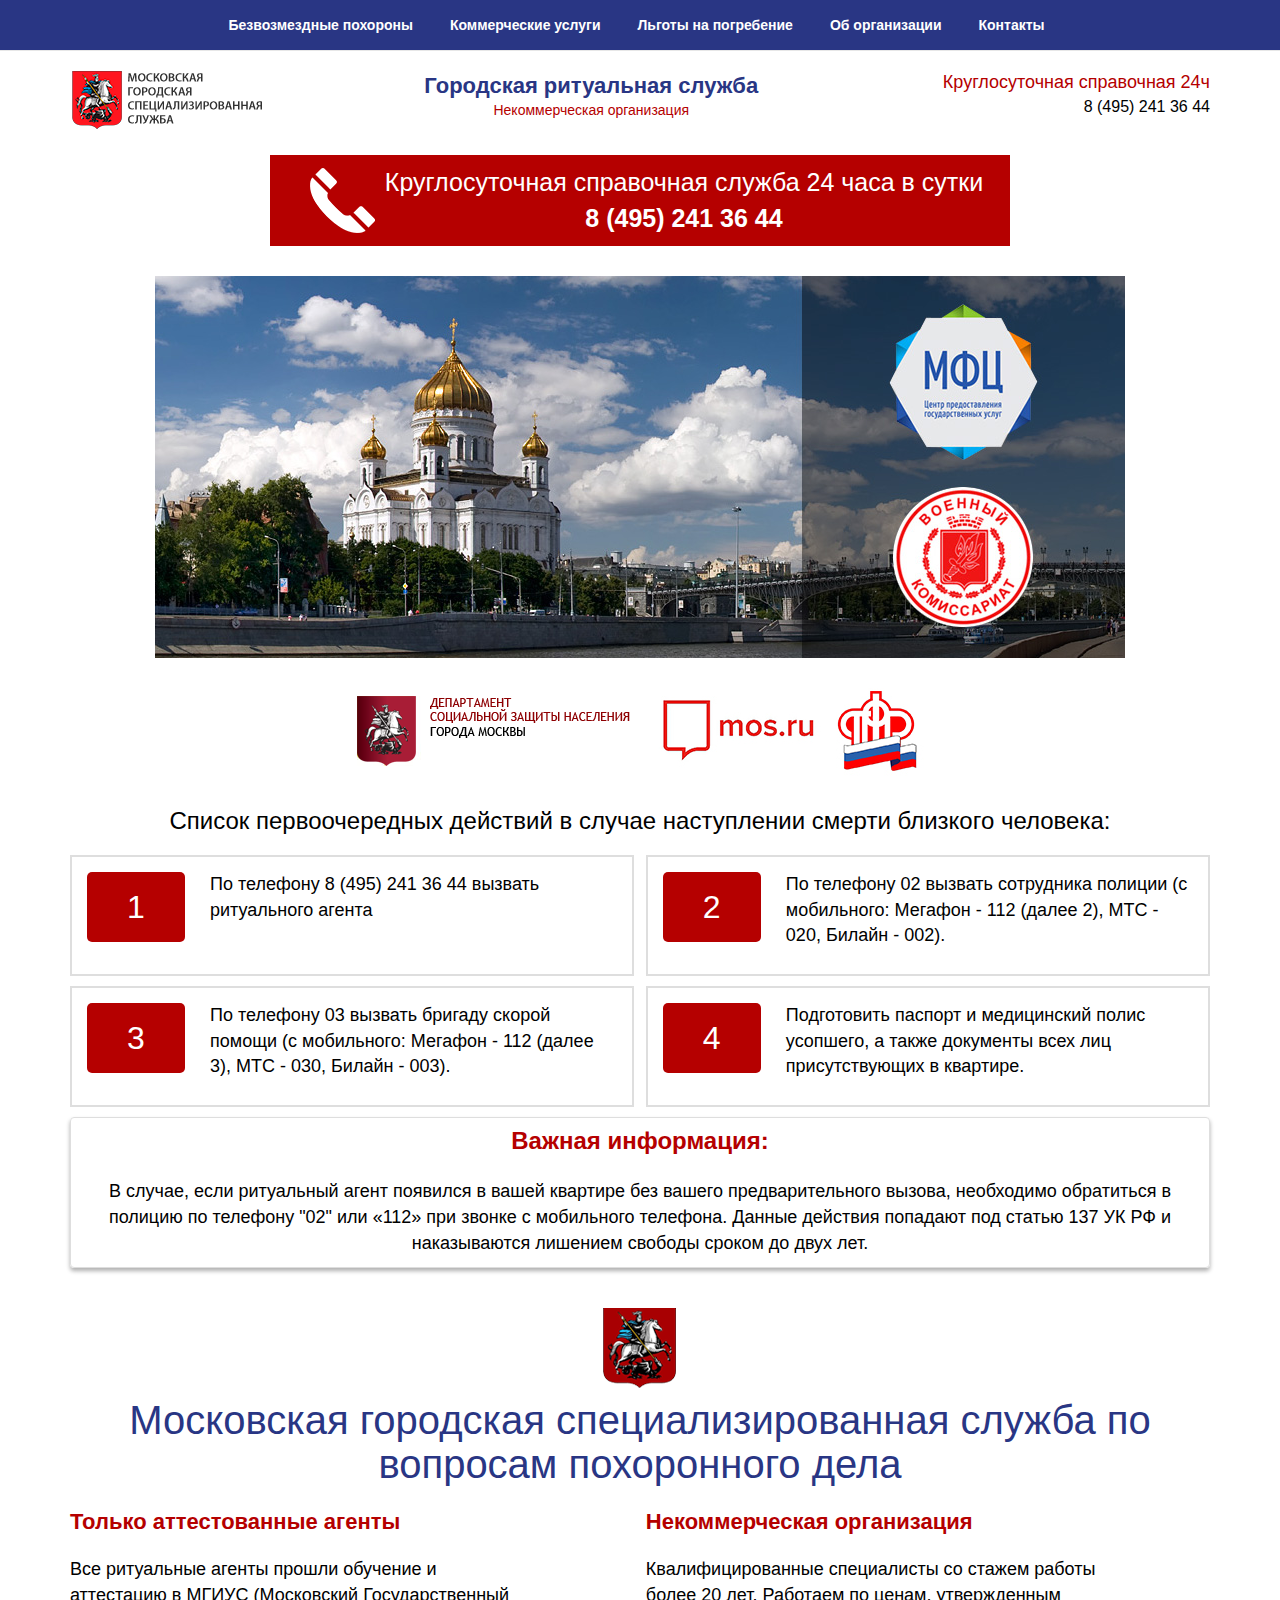
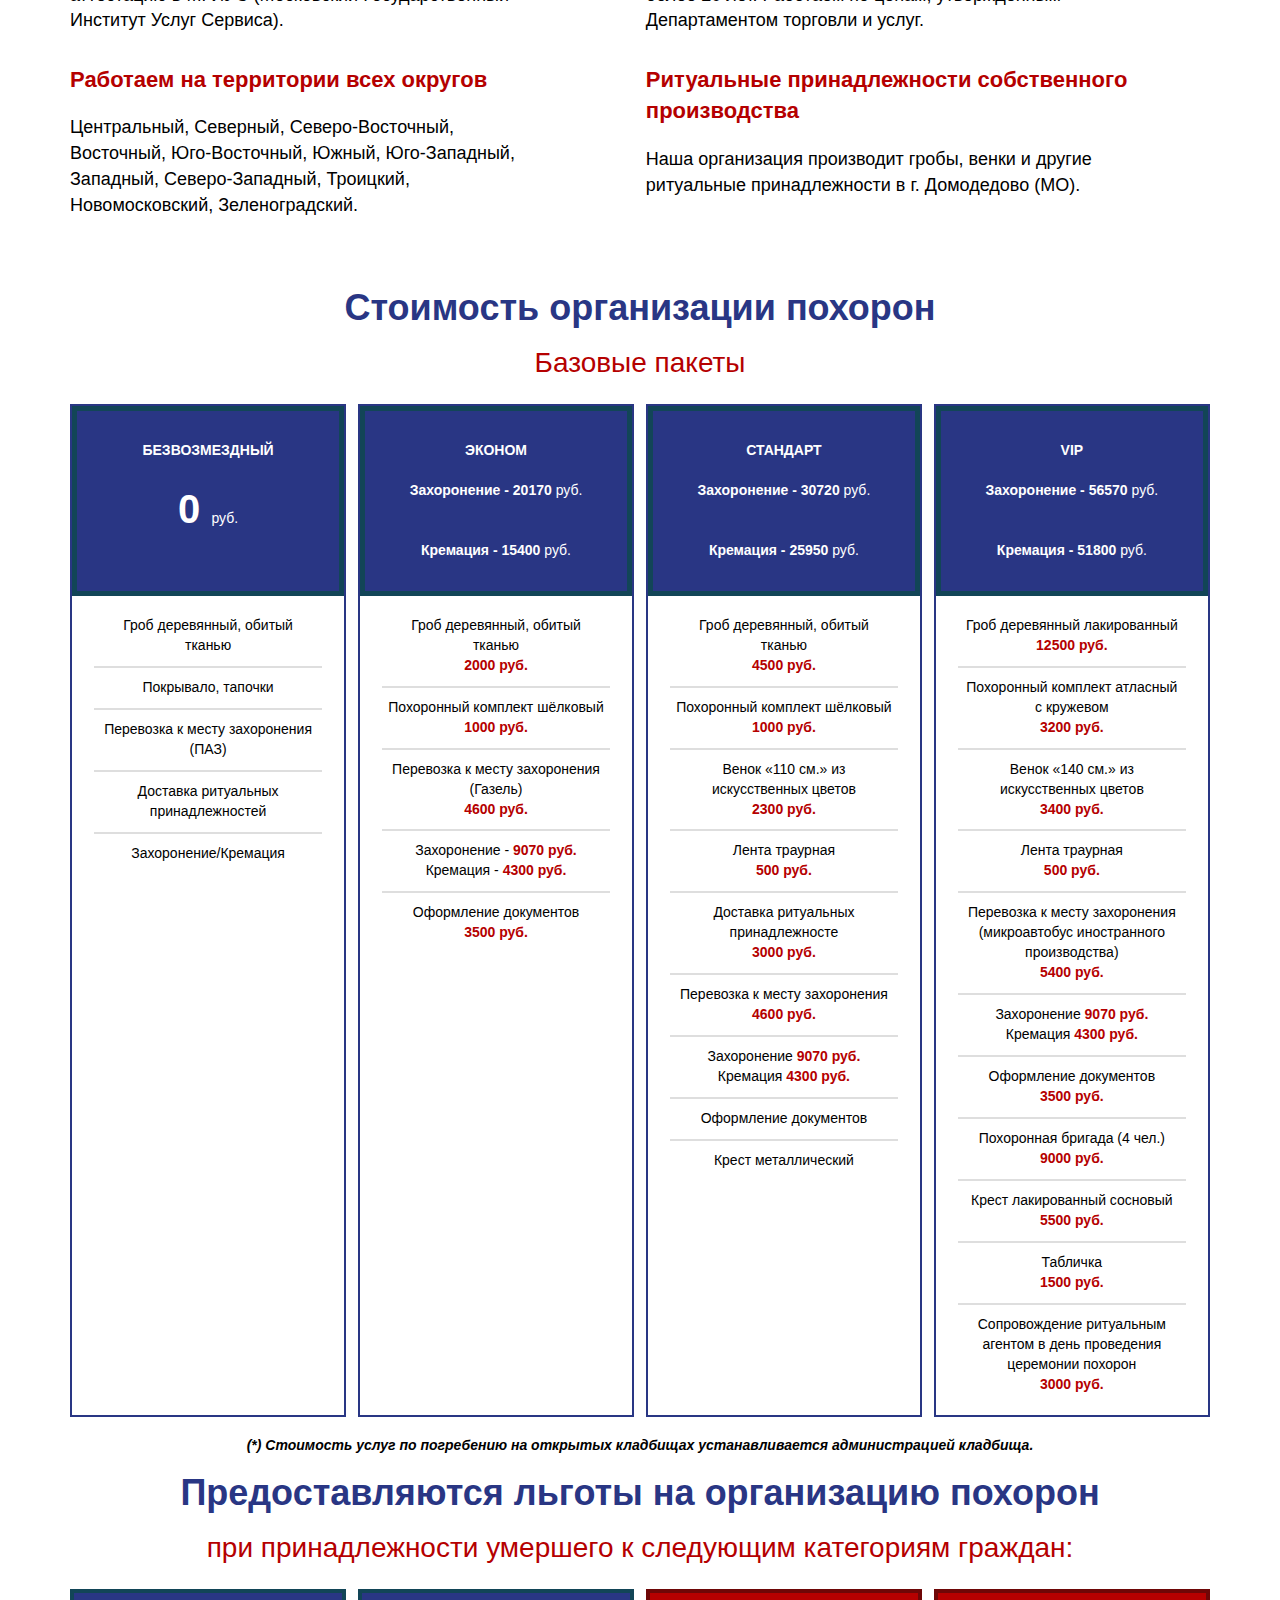
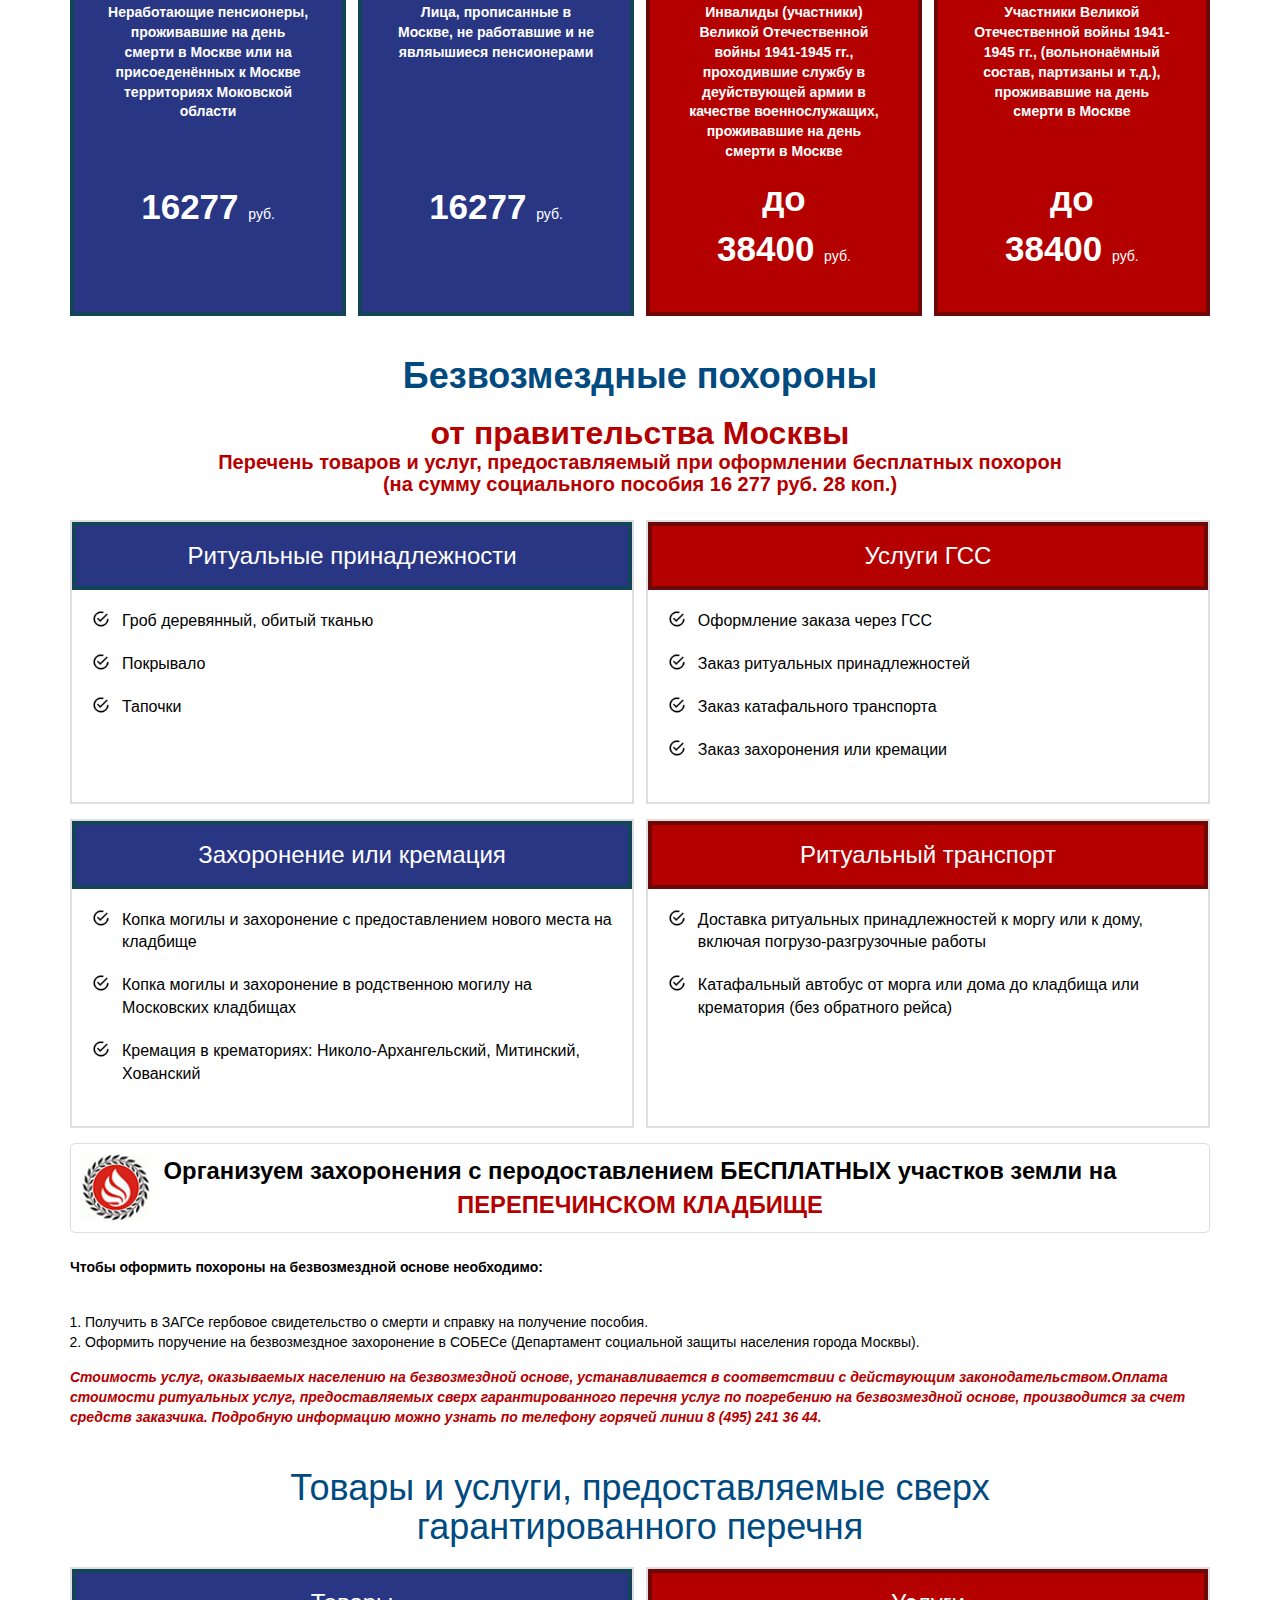
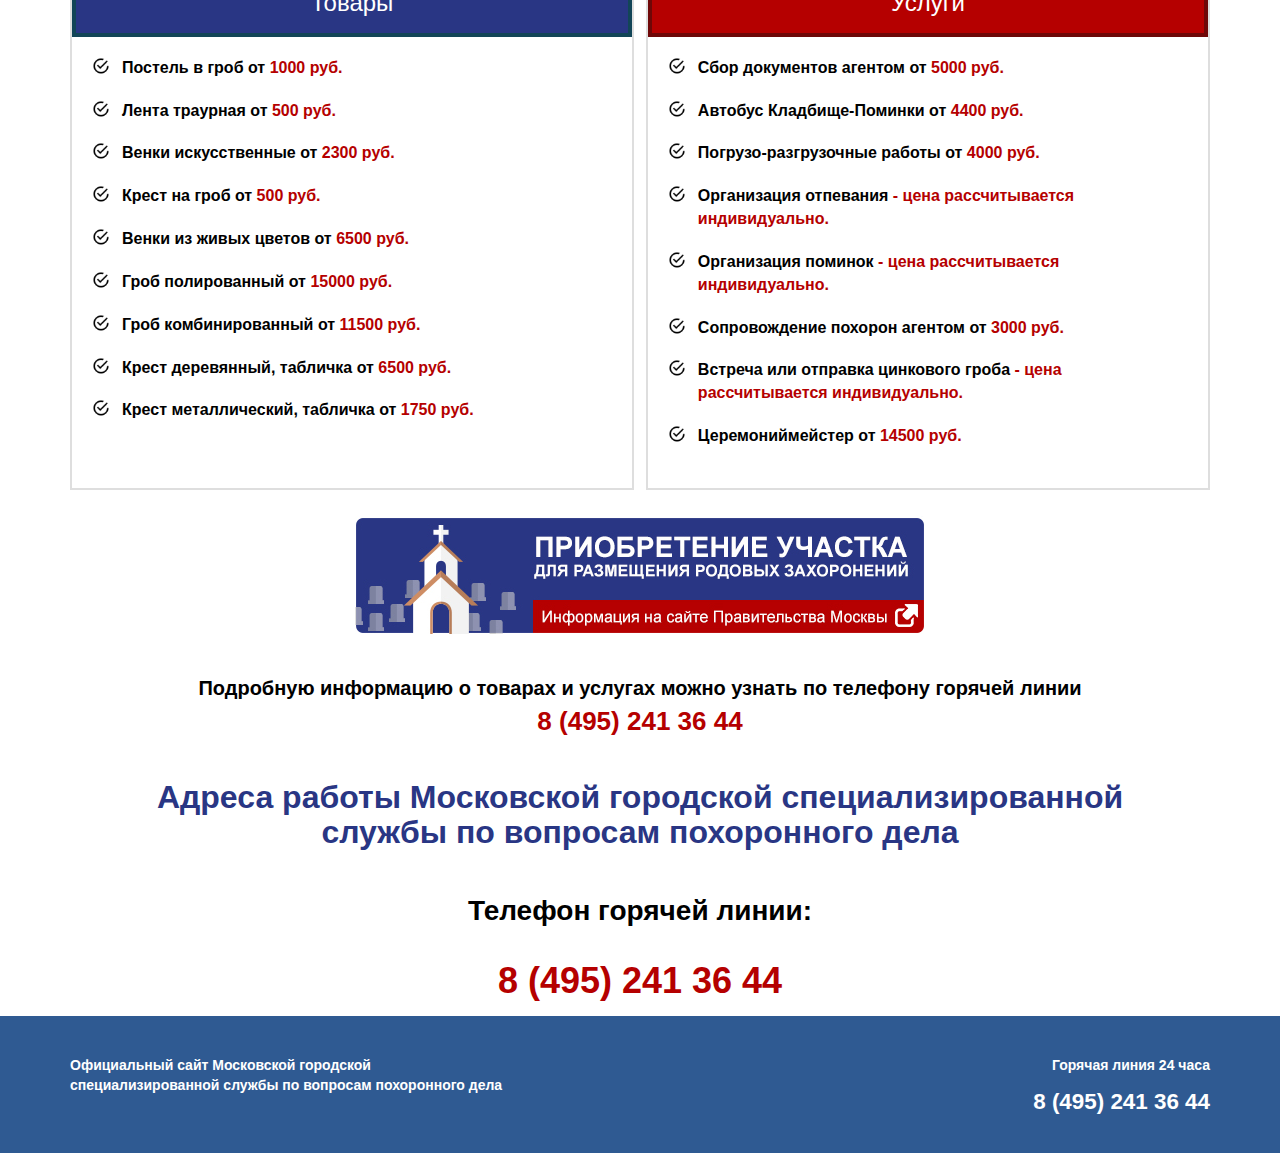
<file: index.html>
<!doctype html>
<html class="no-js" lang="ru">
    <head>
        <meta http-equiv="x-ua-compatible" content="ie=edge">
        <meta http-equiv="Content-Type" content="text/html; charset=utf-8" />
        <title>РИТУАЛ.РФ | Московская городская специализированная служба по вопросам похоронного дела</title>
        <meta name="description" content="Московская городская специализированная служба по вопросам похоронного дела предоставляет официальные ритуальные услуги для жителей Москвы и Московской области - выезд ритуального агента, организация похорон и кремации.">
        <meta name="keywords" content="ритуальные услуги, ритуальные услуги в москве, ритуальные услуги в московской области, ритуальная служба, ритуальный агент.">
        <meta name="viewport" content="width=device-width, initial-scale=1">

        <link rel="apple-touch-icon" sizes="57x57" href="/apple-icon-57x57.png">
        <link rel="apple-touch-icon" sizes="60x60" href="/apple-icon-60x60.png">
        <link rel="apple-touch-icon" sizes="72x72" href="/apple-icon-72x72.png">
        <link rel="apple-touch-icon" sizes="76x76" href="/apple-icon-76x76.png">
        <link rel="apple-touch-icon" sizes="114x114" href="/apple-icon-114x114.png">
        <link rel="apple-touch-icon" sizes="120x120" href="/apple-icon-120x120.png">
        <link rel="apple-touch-icon" sizes="144x144" href="/apple-icon-144x144.png">
        <link rel="apple-touch-icon" sizes="152x152" href="/apple-icon-152x152.png">
        <link rel="apple-touch-icon" sizes="180x180" href="/apple-icon-180x180.png">
        <link rel="icon" type="image/png" sizes="192x192"  href="/android-icon-192x192.png">
        <link rel="icon" type="image/png" sizes="32x32" href="/favicon-32x32.png">
        <link rel="icon" type="image/png" sizes="96x96" href="/favicon-96x96.png">
        <link rel="icon" type="image/png" sizes="16x16" href="/favicon-16x16.png">
        <link rel="manifest" href="/manifest.json">
        <meta name="msapplication-TileColor" content="#ffffff">
        <meta name="msapplication-TileImage" content="/ms-icon-144x144.png">
        <meta name="theme-color" content="#ffffff">
        <link rel="stylesheet" href="css/main.css">
        <script>(function(e,t,n){var r=e.querySelectorAll("html")[0];r.className=r.className.replace(/(^|\s)no-js(\s|$)/,"$1$2")})(document,window,0);</script>
        <script src="js/vendor/flexibility.js"></script>
    </head>
    <body>
        <nav class="main-nav navbar navbar-default navbar-fixed-top" role="navigation">
            <div class="container">
                <!-- Brand and toggle get grouped for better mobile display -->
                <div class="navbar-header">
                    <button type="button" class="navbar-toggle collapsed" data-toggle="collapse" data-target="#bs-example-navbar-collapse-1" aria-expanded="false">
                        <span class="sr-only">Toggle navigation</span>
                        <span class="icon-bar"></span>
                        <span class="icon-bar"></span>
                        <span class="icon-bar"></span>
                    </button>
                </div>

                <!-- Collect the nav links, forms, and other content for toggling -->
                <div class="collapse navbar-collapse" id="bs-example-navbar-collapse-1">
                    <ul class="nav navbar-nav">
                        <li><a class="scrollto" href="#funner-free">Безвозмездные похороны</a></li>
                        <li><a class="scrollto" href="#up-guarantee">Коммерческие услуги</a></li>
                        <li><a class="scrollto" href="#privileges">Льготы на погребение</a></li>
                        <li><a class="scrollto" href="#special-serv">Об организации</a></li>
                        <li><a class="scrollto" href="#contacts">Контакты</a></li>
                    </ul>

                </div><!-- /.navbar-collapse -->
            </div><!-- /.container -->
        </nav>
        <div class="container header-contact">
            <div class="row">
                <div class="header-contact_link col-md-3 col-sm-3 col-xs-12">
                    <img src="./img/icons/mgss-gerb.png" alt=""/>
                </div>
                <div class="header-contact_link col-md-5 col-sm-5 col-xs-12 funner-serv">
                    <a href="http://www.mosritual.ru/">Городская ритуальная служба</a>
                    <div class="funner-serv_description">Некоммерческая организация</div>
                </div>
                <div class="header-contact_link col-md-4 col-sm-4 col-xs-12 header-call">
                    <div class="header-call_title">Круглосуточная справочная 24ч</div>
                    <a href="tel:+74952413644">8 (495) 241 36 44</a>
                </div>
            </div>
        </div>
        <div class="help-call">
            <div class="container">
                <div class="row">
                    <div class="col-md-12 hidden-xs"><a class="help-call_big" href="tel:+84952413644">Круглосуточная справочная служба 24 часа в сутки<br/><span>8 (495) 241 36 44</span></a></div>
                    <div class="col-md-12  hidden-lg visible-xs"><a class="help-call_small" href="tel:+84952413644">Круглосуточная справочная служба 24 часа в сутки<br/><span>8 (495) 241 36 44</span></a></div>
                </div>
            </div>
        </div>
        <div class="main-banner">
            <div class="container">
                <div class="row">
                    <div class="col-md-12"><a class="main-banner_link text-center" href="#"><img src="./img/banners/banner-main.jpg" alt="banner-main"/></a></div>
                    <div class="col-md-12 partners">
                        <ul class="list-unstyled">
                            <li>
                                <a href="http://dszn.ru/activities/sotsialnye_vyplaty_i_posobiya/denezhnye_vyplaty_i_inye_uslugi/" target="_blank">
                                    <img src="./img/icons/dszn-gerb.png" alt="МФЦ Многофункциональные центры"/>
                                </a>
                            </li>
                            <li>
                                <a href="https://www.mos.ru/advisor/story/utrata_chlen_a_semi/1/68/70" target="_blank">
                                    <img src="./img/icons/mos-ru_ico.jpg" alt=""/>
                                </a>
                            </li>
                            <li>
                                <a href="http://www.pfrf.ru/grazdanam/pensionres/viplaty_vs_s" target="_blank">
                                    <img src="./img/icons/pens-fond_ico.jpg" alt=""/>
                                </a>
                            </li>
                        </ul>
                    </div>
                </div>
            </div>
        </div>
        <div class="memo">
            <div class="container">
                <div class="row">
                    <div class="col-md-12"><h3 class="memo-title">Список первоочередных действий в случае наступлении смерти близкого человека:</h3></div>
                    <div class="col-md-12">
                        <div class="equal-height">
                            <div class="memo-item equal-height_item">
                                <div class="memo-item_wrapper clearfix">
                                    <div class="memo-item_number">1</div>
                                    <p class="memo-item_description">По телефону <a href="tel:+84952413644">8 (495) 241 36 44</a> вызвать ритуального агента</p>
                                </div>
                            </div>
                            <div class="memo-item equal-height_item">
                                <div class="memo-item_wrapper clearfix">
                                    <div class="memo-item_number">2</div>
                                    <p class="memo-item_description">По телефону 02 вызвать сотрудника полиции (с мобильного: Мегафон - 112 (далее 2), МТС - 020, Билайн - 002).</p>
                                </div>
                            </div>
                            <div class="memo-item equal-height_item">
                                <div class="memo-item_wrapper clearfix">
                                    <div class="memo-item_number">3</div>
                                    <p class="memo-item_description">По телефону 03 вызвать бригаду скорой помощи (с мобильного: Мегафон - 112 (далее 3), МТС - 030, Билайн - 003).</p>
                                </div>
                            </div>
                            <div class="memo-item equal-height_item">
                                <div class="memo-item_wrapper clearfix">
                                    <div class="memo-item_number">4</div>
                                    <p class="memo-item_description">Подготовить паспорт и медицинский полис усопшего, а также документы всех лиц присутствующих в квартире.</p>
                                </div>
                            </div>
                        </div>
                    </div>
                </div>
                <div class="memo-attention col-md-12">
                    <h4 class="memo-attention_title">Важная информация:</h4>
                    <p class="memo-attention_description">В случае, если ритуальный агент появился в вашей квартире без вашего предварительного вызова, необходимо обратиться в полицию по телефону "02" или «112» при звонке с мобильного телефона. Данные действия попадают под статью 137 УК РФ и наказываются лишением свободы сроком до двух лет.</p>
                </div>
            </div>
        </div>
        <div id="special-serv" class="special-serv">
            <div class="container">
                <div class="row">
                    <div class="heading-img col-md-12"><img src="./img/icons/single-gerb.png" alt=""/></div>
                    <h2>Московская городская специализированная служба по вопросам похоронного дела</h2>
                    <div class="equal-hight col-md-12">
                        <div class="special-serv_item equal-height_item">
                            <div class="item-wrapper">
                                <div class="item-title">Только аттестованные агенты</div>
                                <p class="item-description">Все ритуальные агенты прошли обучение и аттестацию в МГИУС (Московский Государственный Институт Услуг Сервиса).</p>
                            </div>
                        </div>
                        <div class="special-serv_item equal-height_item">
                            <div class="item-wrapper">
                                <div class="item-title">Некоммерческая организация</div>
                                <p class="item-description">Квалифицированные специалисты со стажем работы более 20 лет. Работаем по ценам, утвержденным Департаментом торговли и услуг.</p>
                            </div>
                        </div>
                        <div class="special-serv_item equal-height_item">
                            <div class="item-wrapper">
                                <div class="item-title">Работаем на территории всех округов</div>
                                <p class="item-description">Центральный, Северный, Северо-Восточный, Восточный, Юго-Восточный, Южный, Юго-Западный, Западный, Северо-Западный, Троицкий, Новомосковский, Зеленоградский.</p>
                            </div>
                        </div>
                        <div class="special-serv_item equal-height_item">
                            <div class="item-wrapper">
                                <div class="item-title">Ритуальные принадлежности собственного производства</div>
                                <p class="item-description">Наша организация производит гробы, венки и другие ритуальные принадлежности в г. Домодедово (МО).</p>
                            </div>
                        </div>
                    </div>
                </div>
            </div>

      </div>
        <div class="funner-cost">
            <div class="container">
                <div class="row">
                    <h2 class="bold-heading">Стоимость организации похорон</h2>
                    <h3 class="sub-heading">Базовые пакеты</h3>
                    <div class="col-md-12">
                        <div class="equal-height">
                            <div class="funner-cost_item equal-height_item">
                                <div class="item-wrapper">
                                    <div class="funner-cost_item-heading">
                                        <div class="item-heading_title">Безвозмездный</div>
                                        <div class="item-heading_single-cost">0 <span>руб.</span></div>
                                    </div>
                                    <div class="item-list">
                                        <ul class="list-unstyled">
                                            <li>Гроб деревянный, обитый тканью</li>
                                            <li>Покрывало, тапочки</li>
                                            <li>Перевозка к месту захоронения (ПАЗ)</li>
                                            <li>Доставка ритуальных принадлежностей</li>
                                            <li>Захоронение/Кремация</li>
                                        </ul>
                                    </div>
                                </div>
                            </div>
                            <div class="funner-cost_item equal-height_item">
                                <div class="item-wrapper">
                                    <div class="funner-cost_item-heading">
                                        <div class="item-heading_title">Эконом</div>
                                        <div class="item-heading_service">Захоронение - 20170 <span>руб.</span></div>
                                        <div class="item-heading_service">Кремация - 15400 <span>руб.</span></div>
                                    </div>
                                    <div class="item-list">
                                        <ul class="list-unstyled">
                                            <li>Гроб деревянный, обитый тканью<br/><span>2000 руб.</span></li>
                                            <li>Похоронный комплект шёлковый<br/><span>1000 руб.</span></li>
                                            <li>Перевозка к месту захоронения (Газель)<br/><span>4600 руб.</span></li>
                                            <li>Захоронение - <span>9070 руб.</span><br/>Кремация - <span>4300 руб.</span></li>
                                            <li>Оформление документов<br/><span>3500 руб.</span></li>
                                        </ul>
                                    </div>
                                </div>
                            </div>
                            <div class="funner-cost_item equal-height_item">
                                <div class="item-wrapper">
                                    <div class="funner-cost_item-heading">
                                        <div class="item-heading_title">Стандарт</div>
                                        <div class="item-heading_service">Захоронение - 30720 <span>руб.</span></div>
                                        <div class="item-heading_service">Кремация - 25950 <span>руб.</span></div>
                                    </div>
                                    <div class="item-list">
                                        <ul class="list-unstyled">
                                            <li>Гроб деревянный, обитый тканью<br/><span>4500 руб.</span></li>
                                            <li>Похоронный комплект шёлковый<br/><span>1000 руб.</span></li>
                                            <li>Венок «110 см.» из искусственных цветов<br/><span>2300 руб.</span></li>
                                            <li>Лента траурная<br/><span>500 руб.</span></li>
                                            <li>Доставка ритуальных принадлежносте<br/><span>3000 руб.</span></li>
                                            <li>Перевозка к месту захоронения<br/><span>4600 руб.</span></li>
                                            <li>Захоронение <span>9070 руб.</span><br/>Кремация <span>4300 руб.</span></li>
                                            <li>Оформление документов<br/><span></span></li>
                                            <li>Крест металлический <br/><span></span></li>
                                        </ul>
                                    </div>
                                </div>
                            </div>
                            <div class="funner-cost_item equal-height_item">
                                <div class="item-wrapper">
                                    <div class="funner-cost_item-heading">
                                        <div class="item-heading_title">Vip</div>
                                        <div class="item-heading_service">Захоронение - 56570 <span>руб.</span></div>
                                        <div class="item-heading_service">Кремация - 51800 <span>руб.</span></div>
                                    </div>
                                    <div class="item-list">
                                        <ul class="list-unstyled">
                                            <li>Гроб деревянный лакированный<br/><span>12500 руб.</span></li>
                                            <li>Похоронный комплект атласный с кружевом<br/><span>3200 руб.</span></li>
                                            <li>Венок «140 см.» из искусственных цветов<br/><span>3400 руб.</span></li>
                                            <li>Лента траурная<br/><span>500 руб.</span></li>
                                            <li>Перевозка к месту захоронения (микроавтобус иностранного производства) <br/><span>5400 руб.</span></li>
                                            <li>Захоронение <span>9070 руб.</span><br/>Кремация <span>4300 руб.</span></li>
                                            <li>Оформление документов<br/><span>3500 руб.</span></li>
                                            <li>Похоронная бригада (4 чел.)<br/><span>9000 руб.</span></li>
                                            <li>Крест лакированный сосновый<br/><span>5500 руб.</span></li>
                                            <li>Табличка<br/><span>1500 руб.</span></li>
                                            <li>Сопровождение ритуальным агентом в день проведения церемонии похорон <br/><span>3000 руб.</span></li>
                                        </ul>
                                    </div>
                                </div>
                            </div>
                        </div>
                    </div>
                </div>
                <div class="row funner-cost_footnote">(*) Стоимость услуг по погребению на открытых кладбищах устанавливается администрацией кладбища.</div>
            </div>
        </div>
        <div id="privileges" class="privileges">
            <div class="container">
                <div class="row">
                    <h2 class="bold-heading col-md-12">Предоставляются льготы на организацию похорон</h2>
                    <h3 class="sub-heading col-md-12">при принадлежности умершего к следующим категориям граждан:</h3>
                    <div class="col-md-12">
                        <div class="equal-height">
                            <div class="privileges-item equal-height_item">
                                <div class="item-wrapper item-blue">
                                    <p class="privileges-item_description">Неработающие пенсионеры, проживавшие на день смерти в Москве или на присоеденённых к Москве территориях Моковской области</p>
                                    <div class="privileges-item_cost">16277 <span>руб.</span></div>
                                </div>
                            </div>
                            <div class="privileges-item equal-height_item">
                                <div class="item-wrapper item-blue">
                                    <p class="privileges-item_description">Лица, прописанные в Москве, не работавшие и не являышиеся пенсионерами</p>
                                    <div class="privileges-item_cost">16277 <span>руб.</span></div>
                                </div>
                            </div>
                            <div class="privileges-item equal-height_item">
                                <div class="item-wrapper item-red">
                                    <p class="privileges-item_description">Инвалиды (участники) Великой Отечественной войны 1941-1945 гг., проходившие службу в деуйствующей армии в качестве военнослужащих, проживавшие на день смерти в Москве</p>
                                    <div class="privileges-item_cost">до<br/>38400 <span>руб.</span></div>
                                </div>
                            </div>
                            <div class="privileges-item equal-height_item">
                                <div class="item-wrapper item-red">
                                    <p class="privileges-item_description">Участники Великой Отечественной войны 1941-1945 гг., (вольнонаёмный состав, партизаны и т.д.), проживавшие на день смерти в Москве</p>
                                    <div class="privileges-item_cost">до<br/>38400 <span>руб.</span></div>
                                </div>
                            </div>
                        </div>
                    </div>
                </div>
            </div>
        </div>
        <div id="funner-free" class="funner-free">
            <div class="container">
                <div class="row">
                    <h2 class="bold-heading col-md-12">Безвозмездные похороны</h2>
                    <h3 class="sub-heading col-md-12 special-sub-heading"><span>от правительства Москвы</span><br/>Перечень товаров и услуг, предоставляемый при оформлении бесплатных похорон<br/>(на сумму социального пособия 16 277 руб. 28 коп.)</h3>
                    <div class="col-md-12">
                        <div class="equal-height">
                            <div class="service-table funner-free_item equal-height_item">
                                <div class="item-wrapper">
                                    <div class="item-heading item-heading_blue">Ритуальные принадлежности</div>
                                    <div class="item-description">
                                        <ul class="list-unstyled">
                                            <li>Гроб деревянный, обитый тканью</li>
                                            <li>Покрывало</li>
                                            <li>Тапочки</li>
                                        </ul>
                                    </div>
                                </div>
                            </div>
                            <div class="service-table funner-free_item equal-height_item">
                                <div class="item-wrapper">
                                    <div class="item-heading item-heading_red">Услуги ГСС</div>
                                    <div class="item-description">
                                        <ul class="list-unstyled">
                                            <li>Оформление заказа через ГСС</li>
                                            <li>Заказ ритуальных принадлежностей</li>
                                            <li>Заказ катафального транспорта</li>
                                            <li>Заказ захоронения или кремации</li>
                                        </ul>
                                    </div>
                                </div>
                            </div>
                            <div class="service-table funner-free_item equal-height_item">
                                <div class="item-wrapper">
                                    <div class="item-heading item-heading_blue">Захоронение или кремация</div>
                                    <div class="item-description">
                                        <ul class="list-unstyled">
                                            <li>Копка могилы и захоронение с предоставлением нового места на кладбище</li>
                                            <li>Копка могилы и захоронение в родственною могилу на Московских кладбищах</li>
                                            <li>Кремация в крематориях: Николо-Архангельский, Митинский, Хованский</li>
                                        </ul>
                                    </div>
                                </div>
                            </div>
                            <div class="service-table funner-free_item equal-height_item">
                                <div class="item-wrapper">
                                    <div class="item-heading item-heading_red">Ритуальный транспорт</div>
                                    <div class="item-description">
                                        <ul class="list-unstyled">
                                            <li>Доставка ритуальных принадлежностей к моргу или к дому, включая погрузо-разгрузочные работы</li>
                                            <li>Катафальный автобус от морга или дома до кладбища или крематория (без обратного рейса)</li>
                                        </ul>
                                    </div>
                                </div>
                            </div>
                        </div>
                    </div>
                    <div class="col-md-12">
                        <div class="row">
                            <div class="col-md-12"><a class="funner-free_banner" href="#"><img class="banner-logo hidden-lg visible-xs" src="./img/icons/org-icon.png" alt=""/>Организуем захоронения с перодоставлением БЕСПЛАТНЫХ участков земли на<br/><span>Перепечинском кладбище</span>
                            </a></div>
                        </div>
                    </div>
                    <div class="col-md-12 funner-free_memo">
                        <div class="funner-free_memo-title">Чтобы оформить похороны на безвозмездной основе необходимо:</div>
                        <ol class="funner-free_memo-list">
                            <li>Получить в ЗАГСе гербовое свидетельство о смерти и справку на получение пособия. </li>
                            <li>Оформить поручение на безвозмездное захоронение в СОБЕСе (Департамент социальной защиты населения города Москвы).</li>
                        </ol>
                        <p class="funner-free_memo-attention">Стоимость услуг, оказываемых населению на безвозмездной основе, устанавливается в соответствии с действующим законодательством.Оплата стоимости ритуальных услуг, предоставляемых сверх гарантированного перечня услуг по погребению на безвозмездной основе, производится за счет средств заказчика. Подробную информацию можно узнать по телефону горячей линии 8 (495) 241 36 44.</p>
                    </div>
                </div>
            </div>
        </div>
        <div id="up-guarantee" class="up-guarantee">
            <div class="container">
                <div class="row">
                    <h2 class="light-heading col-md-12">Товары и услуги, предоставляемые сверх<br/> гарантированного перечня</h2>
                    <div class="col-md-12">
                        <div class="equal-height">
                            <div class="service-table up-guarantee_item equal-height_item">
                                <div class="item-wrapper">
                                    <div class="item-heading item-heading_blue">Товары</div>
                                    <div class="item-description">
                                        <ul class="list-unstyled">
                                            <li>Постель в гроб от <span>1000 руб.</span></li>
                                            <li>Лента траурная от <span>500 руб.</span></li>
                                            <li>Венки искусственные от <span>2300 руб.</span></li>
                                            <li>Крест на гроб от <span>500 руб.</span></li>
                                            <li>Венки из живых цветов от <span>6500 руб.</span></li>
                                            <li>Гроб полированный от <span>15000 руб.</span></li>
                                            <li>Гроб комбинированный от <span>11500 руб.</span></li>
                                            <li>Крест деревянный, табличка от <span>6500 руб.</span></li>
                                            <li>Крест металлический, табличка от <span>1750 руб.</span></li>
                                        </ul>
                                    </div>
                                </div>
                            </div>
                            <div class="service-table up-guarantee_item equal-height_item">
                                <div class="item-wrapper">
                                    <div class="item-heading item-heading_red">Услуги</div>
                                    <div class="item-description">
                                        <ul class="list-unstyled">
                                            <li>Сбор документов агентом от<span> 5000 руб.</span></li>
                                            <li>Автобус Кладбище-Поминки от<span> 4400 руб.</span></li>
                                            <li>Погрузо-разгрузочные работы от<span> 4000 руб.</span></li>
                                            <li>Организация отпевания <span>- цена рассчитывается индивидуально.</span></li>
                                            <li>Организация поминок <span>- цена рассчитывается индивидуально.</span></li>
                                            <li>Сопровождение похорон агентом от<span> 3000 руб.</span></li>
                                            <li>Встреча или отправка цинкового гроба <span>- цена рассчитывается индивидуально.</span></li>
                                            <li>Церемониймейстер от<span> 14500 руб.</span></li>
                                        </ul>
                                    </div>
                                </div>
                            </div>
                        </div>
                    </div>
                    <div class="banner-church col-md-12">
                        <a class="banner-church_img" href="http://tender.mos.ru/sale-of-places-under-the-family-graves/" target="_blank">
                            <img src="./img/banners/banner-church.jpg" alt="banner-church"/>
                        </a>
                        <div class="banner-church_call">Подробную информацию о товарах и услугах можно узнать по телефону горячей линии
                            <a href="tel:+74952413644">8 (495) 241 36 44</a></div>
                    </div>
                </div>
            </div>
        </div>
        <div id="contacts" class="address-map">
            <div class="container">
                <div class="row">
                    <div class="col-md-12"><h2 class="bold-heading">Адреса работы Московской городской специализированной<br/> службы по вопросам
                        похоронного дела</h2></div>
                    <div class="col-md-12 yandex-map"><script type="text/javascript" charset="utf-8" async src="https://api-maps.yandex.ru/services/constructor/1.0/js/?sid=uKdKQZBCb7L2PRDHEuko0mahcCFi77it&height=500&lang=ru_RU&sourceType=constructor&scroll=false"></script></div>
                    <div class="col-md-12 hot-line">
                        <p>Телефон горячей линии:</p>
                        <a href="tel:+84952413644">8 (495) 241 36 44</a>
                    </div>
                </div>
            </div>
        </div>
        <footer>
            <div class="container">
                <div class="row">
                    <div class="col-md-6 col-sm-12 col-xs-12"><p class="footer-info">Официальный сайт Московской городской<br/>специализированной службы по вопросам похоронного дела</p></div>
                    <div class="footer-call col-md-6 col-sm-12 col-xs-12">
                        <div class="footer-call_title">Горячая линия 24 часа</div>
                        <a class="footer-call_number" href="tel:+84952413644">8 (495) 241 36 44</a>
                    </div>
                </div>
            </div>
        </footer>

        <script src="//ajax.googleapis.com/ajax/libs/jquery/3.1.0/jquery.min.js"></script>
        <script>window.jQuery || document.write('<script src="js/vendor/jquery-3.1.0.js"><\/script>')</script>
        <script src="js/vendor/bootstrap.min.js"></script>
        <script src="js/main.js"></script>

        <!-- Yandex.Metrika counter -->
        <script type="text/javascript">
            (function (d, w, c) {
                (w[c] = w[c] || []).push(function() {
                    try {
                        w.yaCounter37462420 = new Ya.Metrika({
                            id:37462420,
                            clickmap:true,
                            trackLinks:true,
                            accurateTrackBounce:true,
                            webvisor:true,
                            trackHash:true
                        });
                    } catch(e) { }
                });

                var n = d.getElementsByTagName("script")[0],
                  s = d.createElement("script"),
                  f = function () { n.parentNode.insertBefore(s, n); };
                s.type = "text/javascript";
                s.async = true;
                s.src = "https://mc.yandex.ru/metrika/watch.js";

                if (w.opera == "[object Opera]") {
                    d.addEventListener("DOMContentLoaded", f, false);
                } else { f(); }
            })(document, window, "yandex_metrika_callbacks");
        </script>
        <noscript><div><img src="https://mc.yandex.ru/watch/37462420" style="position:absolute; left:-9999px;" alt="" /></div></noscript>
        <!-- /Yandex.Metrika counter -->
    </body>
</html>
</file>
